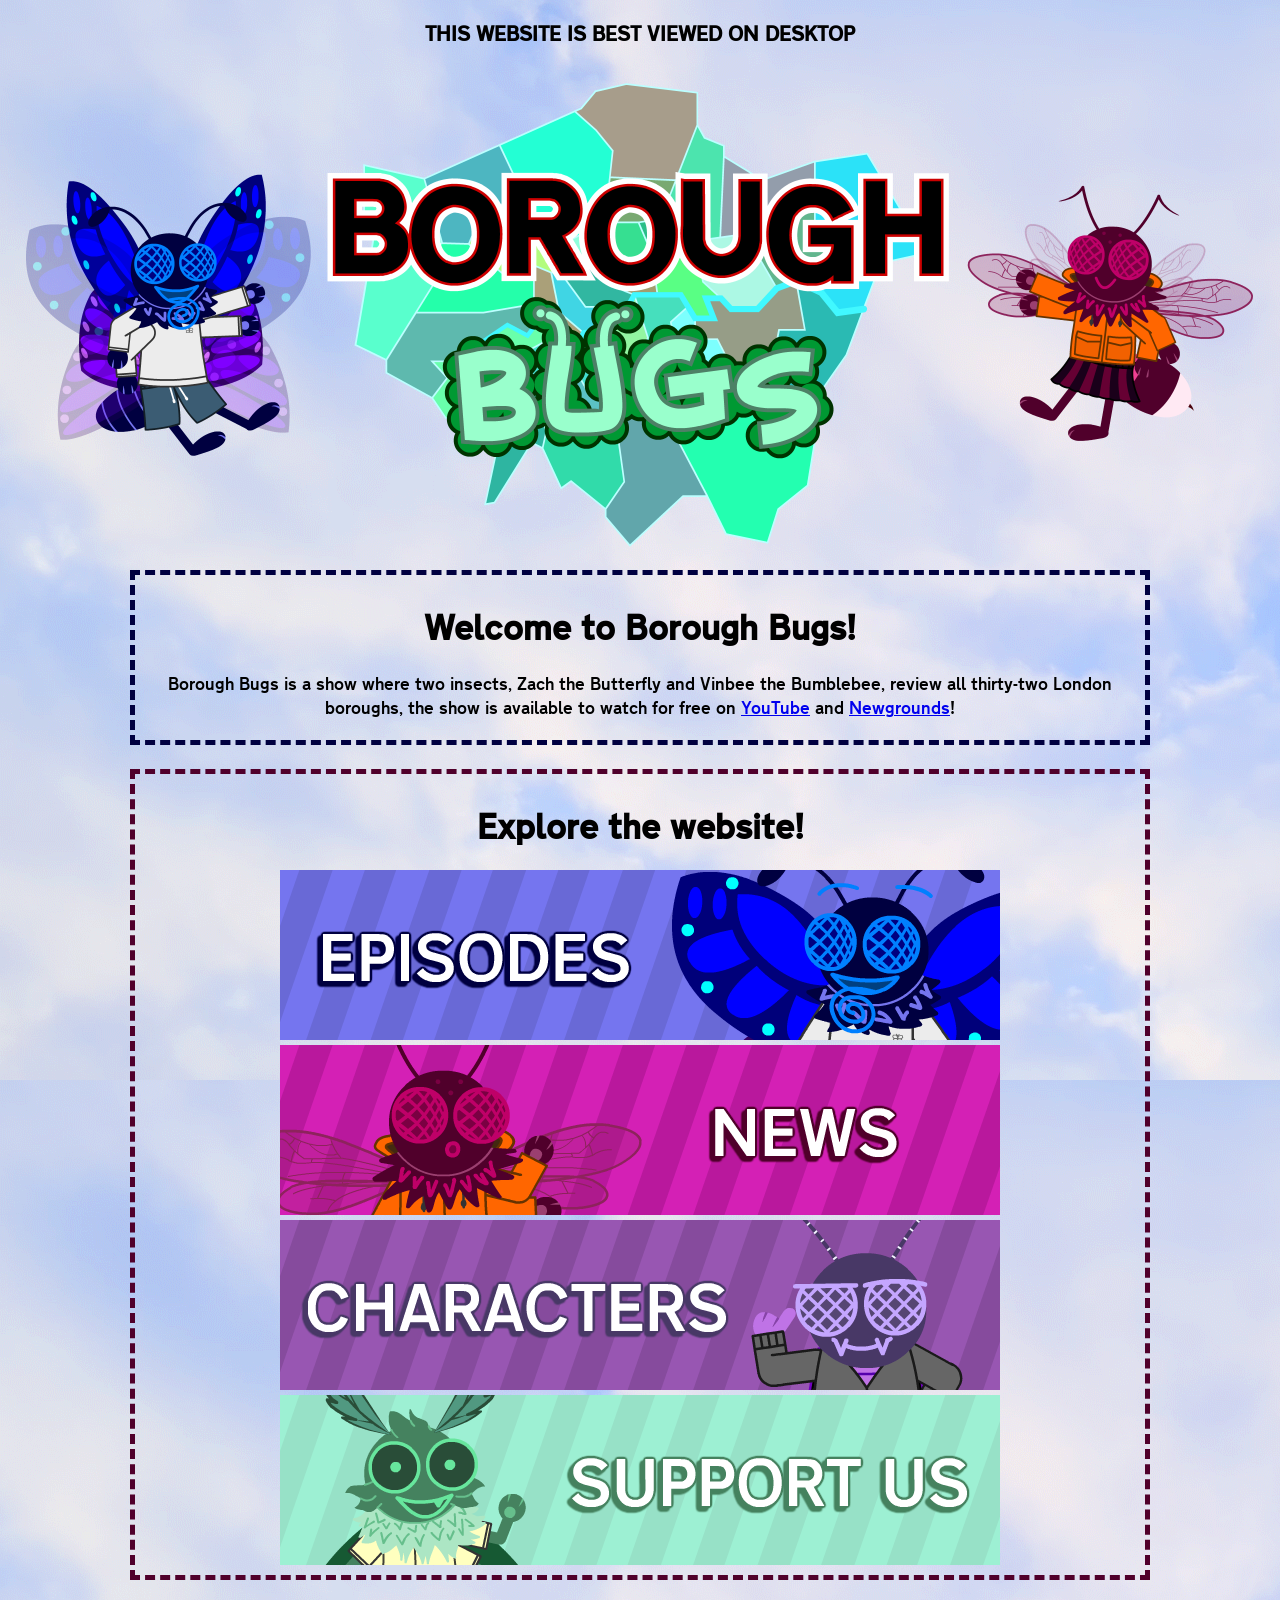
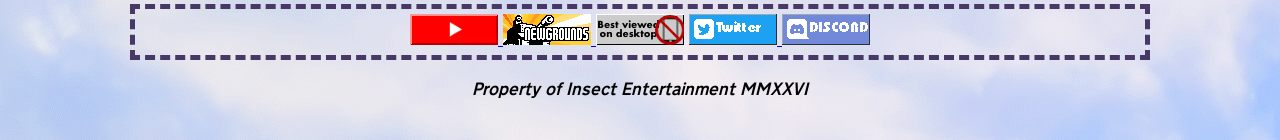
<file: index.html>
<!DOCTYPE html>
<html lang="en"><head>
    <meta charset="UTF-8">
    <meta name="viewport" content="width=device-width, initial-scale=1.0">
    <title>Borough Bugs - Offical Website!</title>
    <link rel="icon" type="image/x-icon" href="<html lang="en"><head>
    <meta charset="UTF-8">
    <meta name="viewport" content="width=device-width, initial-scale=1.0">
    <title>Borough Bugs - Neocities</title>
    <link rel="icon" type="image/x-icon" href="img/zach.ico">
    <link href="css/style.css" rel="stylesheet" type="text/css" media="all">
  </head>

  <body><h3>THIS WEBSITE IS BEST VIEWED ON DESKTOP</h3>
<center><img src="img/yaaay.png" style="height:500px;"></center>
<center><div id="header" style="padding:5px;width:1000px;border-style:dashed;border-color:#000040;border-width:5px;">
<h1>Welcome to Borough Bugs!</h1>
<p>Borough Bugs is a show where two insects, Zach the Butterfly and Vinbee the Bumblebee, review all thirty-two London boroughs, the show is available to watch for free on <a href="https://www.youtube.com/playlist?list=PLdJjl-u2VyBAfxW3vlu_raNni3WiruEnP">YouTube</a> and <a href="https://www.newgrounds.com/playlist/465899/borough-bugs">Newgrounds</a>!</p>
</div>

<br>

<div id="buttons" style="padding:5px;width:1000px;border-style:dashed;border-color:#50002B;border-width:5px;">
<h1>Explore the website!</h1>
  <a href="/episodes"> <img class="leftbutton" src="img/episodes.png" alt="Episodes" onmouseover="this.src='img/episodes1.png'" onmouseout="this.src='img/episodes.png'"> </a>
  
  <a href="/news"> <img class="leftbutton" src="img/news.png" alt="News" onmouseover="this.src='img/news1.png'" onmouseout="this.src='img/news.png'"> </a>
  
  <a href="/characters"> <img class="leftbutton" src="img/characters.png" alt="Characters" onmouseover="this.src='img/characters1.png'" onmouseout="this.src='img/characters.png'"> </a>
  
  <a href="/support"> <img class="leftbutton" src="img/support_us.png" alt="Support Us" onmouseover="this.src='img/support_us1.png'" onmouseout="this.src='img/support_us.png'"> </a>
</div>

<br>

<div id="neocitiesbuttons" style="padding:5px;width:1000px;border-style:dashed;border-color:#483866;border-width:5px;">
  <a href="https://www.youtube.com/playlist?list=PLdJjl-u2VyBAfxW3vlu_raNni3WiruEnP">
    <img src="img/buttons/yt.gif" title="Available to watch on YouTube!">
  </a>
  <a href="https://www.newgrounds.com/playlist/465899/borough-bugs">
    <img src="img/buttons/newgrounds.gif" title="Available to watch on Newgrounds!">
  </a>
  <img src="img/buttons/bestvieweddesktop.gif" title="This website is best viewed on desktop">
  <a href="https://x.com/boroughbugs">
    <img src="img/buttons/0twitter.gif" title="Follow me on Twitter (button by fantem)!">
  </a>
  <a href="https://discord.gg/zyTjDH8YK7">
    <img src="img/buttons/discord.gif" title="Join the Discord! (button by fantem)">
  </a>
</div>

<p><i>Property of Insect Entertainment MMXXVI</i></p>
<br>
</center>   

<div id="sCLExtInstalled" data-version="8.1" style="display: none;">1</div></body></html>

<!-- no secrets sorry can't be bothered-->
</file>
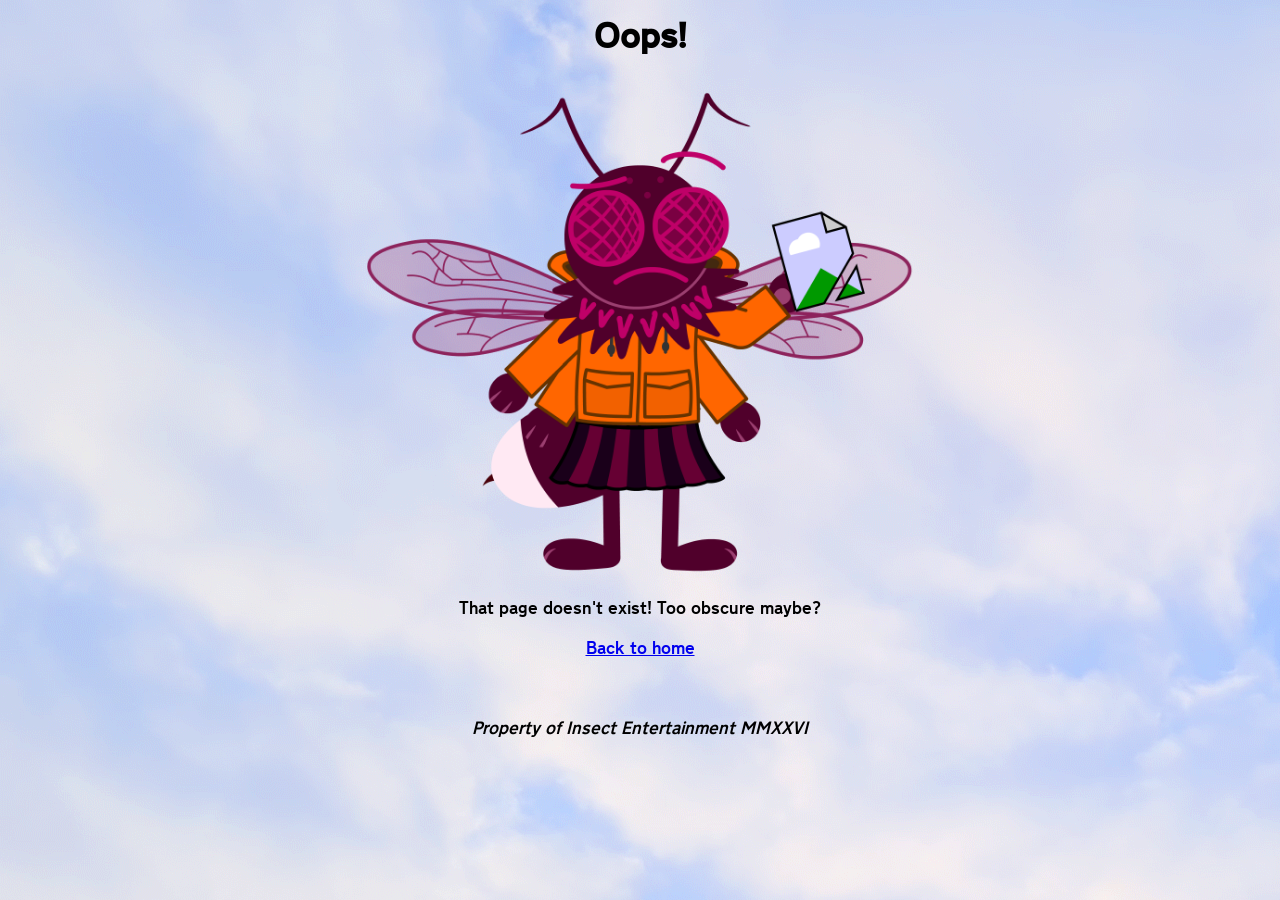
<file: 404/index.html>
<html lang="en"><head><title>Oops!</title>
    <link rel="icon" type="image/x-icon" href="/img/zach.ico">
    <link href="/css/style.css" rel="stylesheet" type="text/css" media="all">
  </head>
  <body>
    <h1>Oops!</h1>
    <center><img src="/img/vinbeeerror.png" style="height:500px;"></center>
    <p>That page doesn't exist! Too obscure maybe?</p>
    <p><a href="/index.html">Back to home</a></p>
    <br>
    <p><i>Property of Insect Entertainment MMXXVI</i></p>
    <br>
  

<div id="sCLExtInstalled" data-version="8.1" style="display: none;">1</div></body></html>
</file>
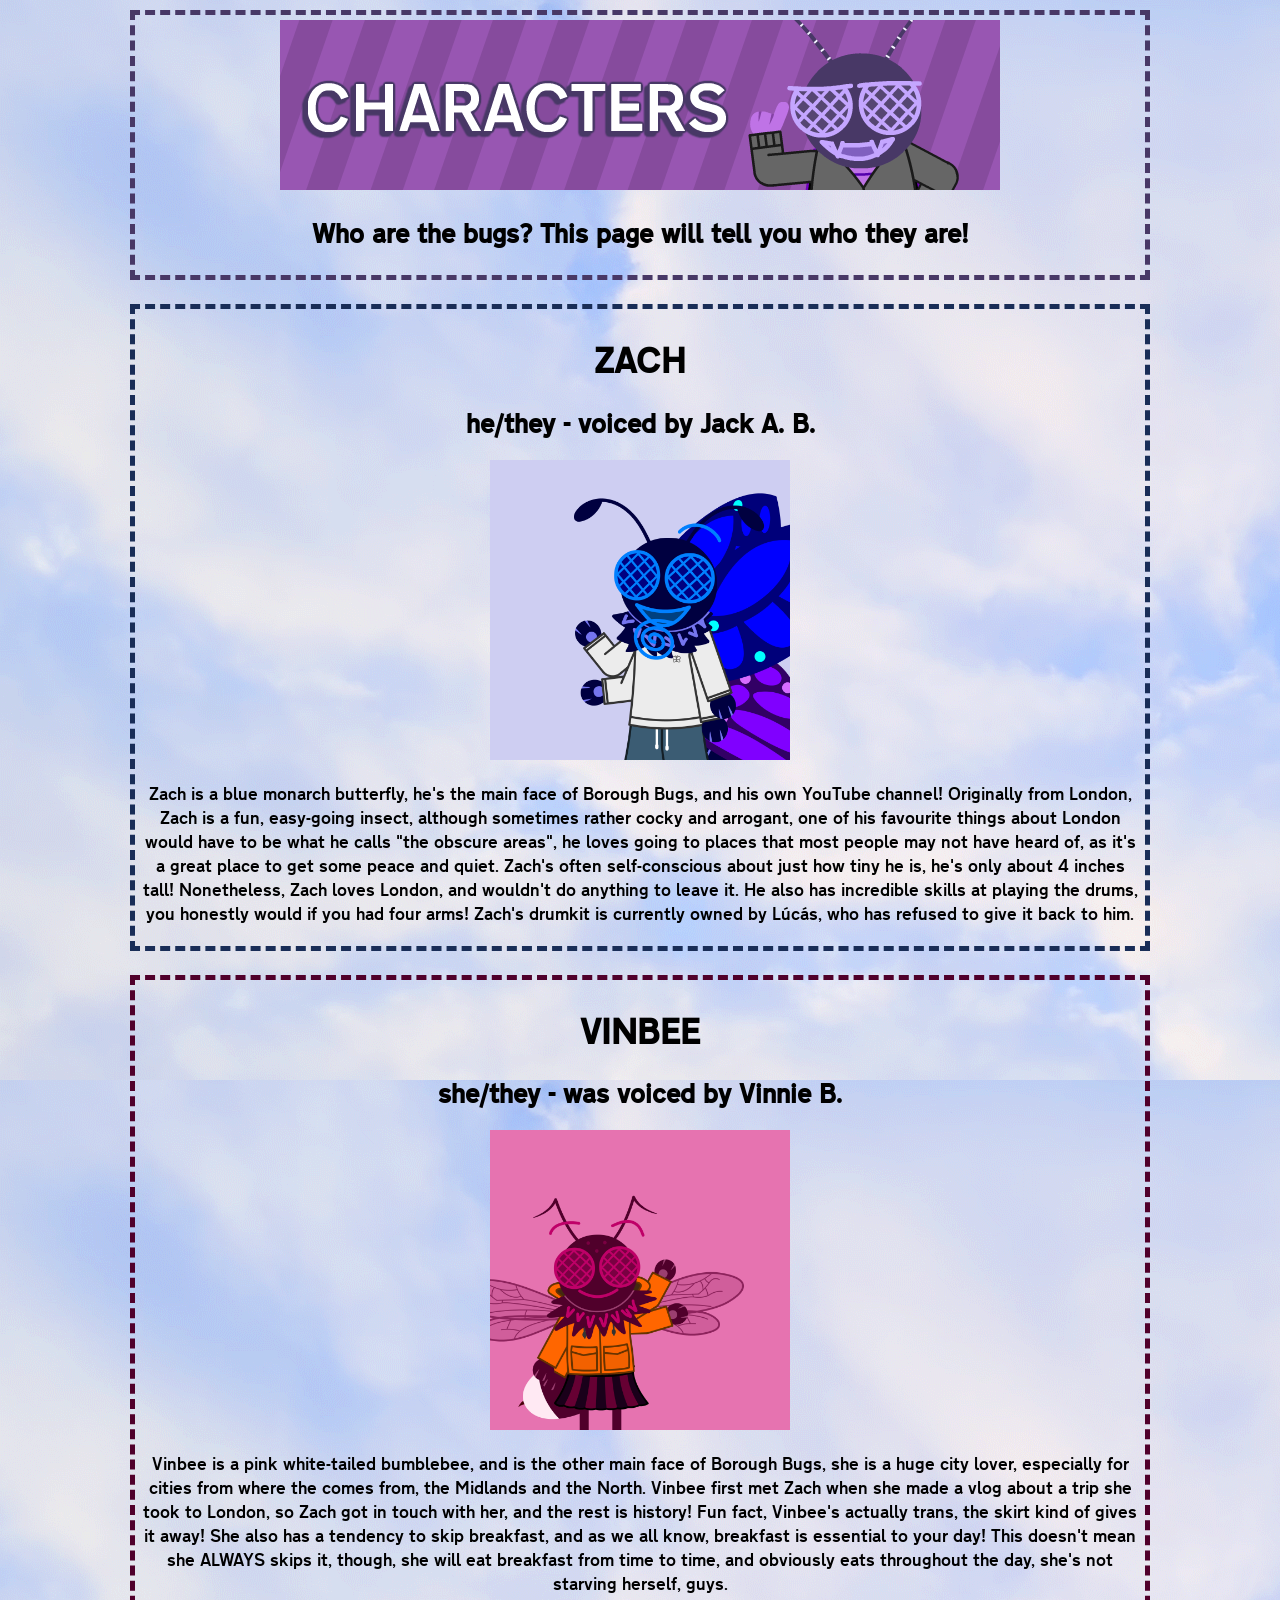
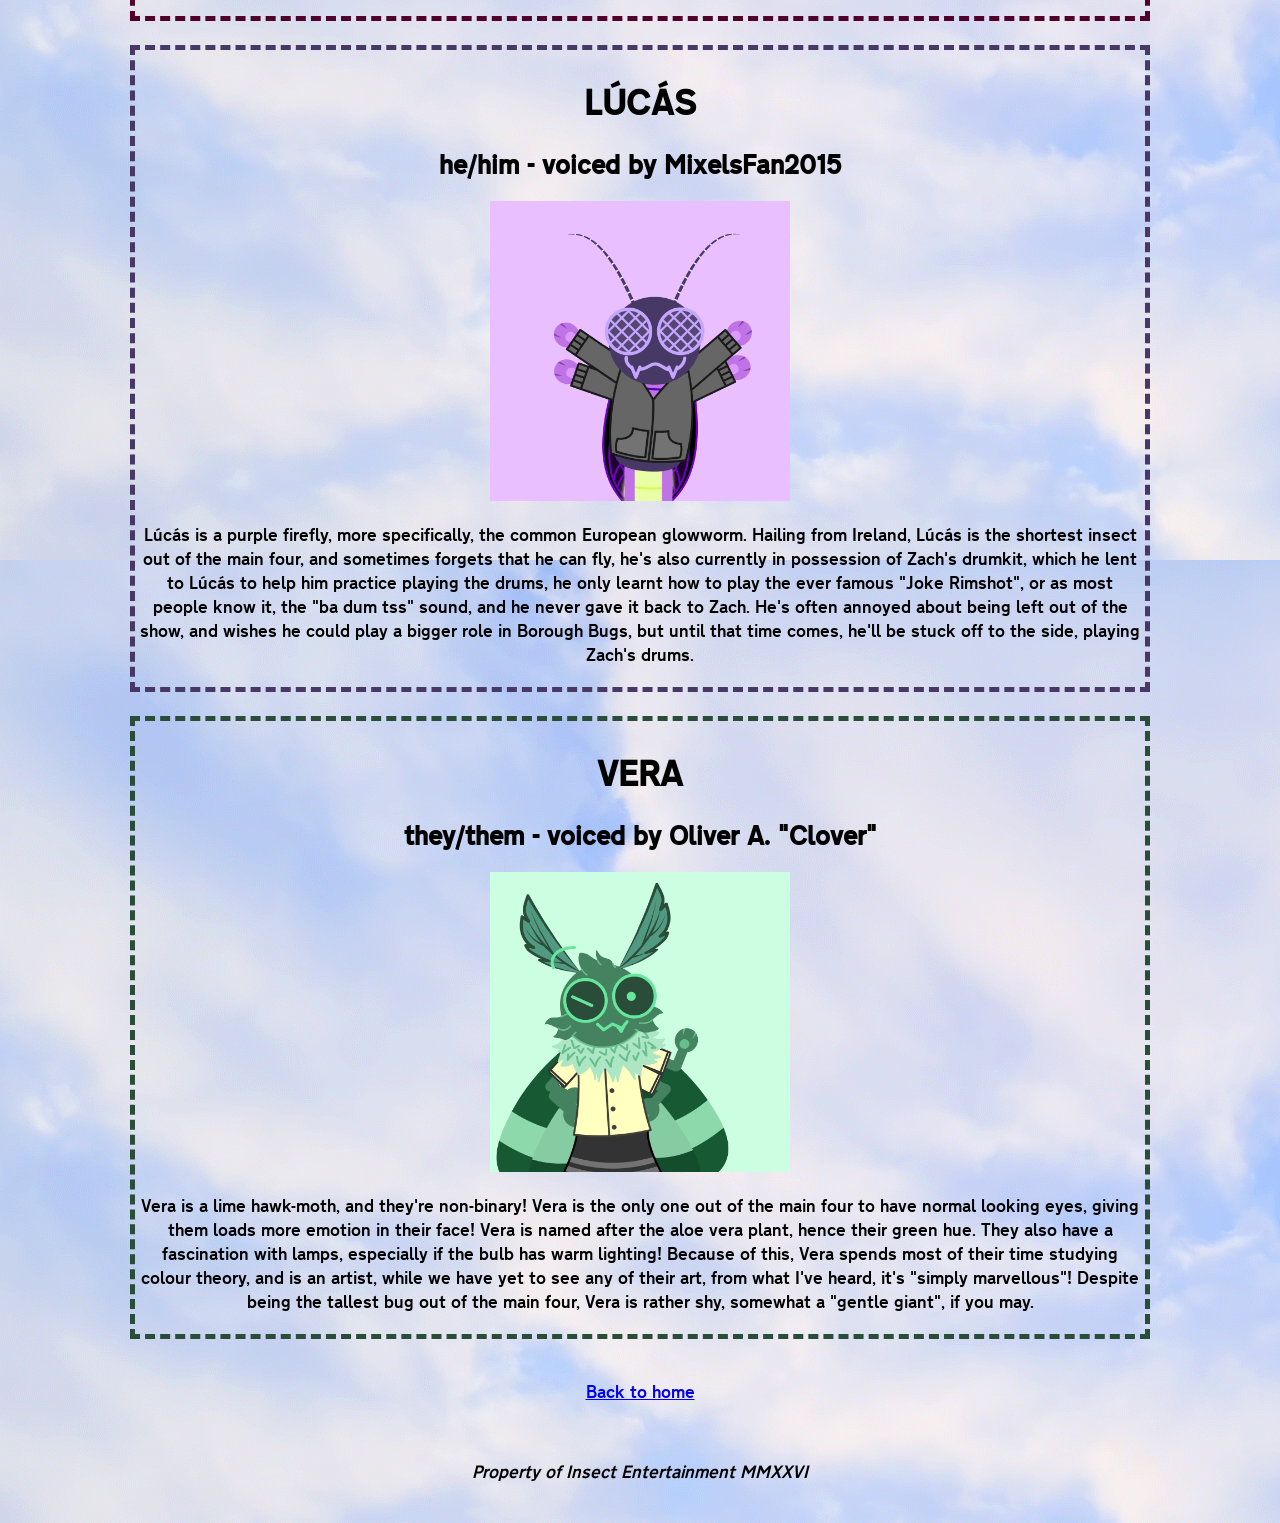
<file: characters/index.html>
<!DOCTYPE html>
<html lang="en"><head>
    <meta charset="UTF-8">
    <meta name="viewport" content="width=device-width, initial-scale=1.0">
    <title>Characters - Borough Bugs</title>
    <link rel="icon" type="image/x-icon" href=/img/zach.ico">
    <link href="/css/style.css" rel="stylesheet" type="text/css" media="all">
  </head>

<body><center><div id="header" style="padding:5px;width:1000px;border-style:dashed;border-color:#483866;border-width:5px;">
<center><img src="/img/characters1.png" style="height:170px;"></center>
<h2>Who are the bugs? This page will tell you who they are!</h2>
</div>

<br>

<div id="zach" style="padding:5px;width:1000px;border-style:dashed;border-color:#192D57;border-width:5px;">
<h1>ZACH</h1>
<h2>he/they - voiced by Jack A. B.</h2>
<center><img src="/img/ZACH-ICON4k.png" style="height:300px;"></center>
<p>Zach is a blue monarch butterfly, he's the main face of Borough Bugs, and his own YouTube channel! Originally from London, Zach is a fun, easy-going insect, although sometimes rather cocky and arrogant, one of his favourite things about London would have to be what he calls "the obscure areas", he loves going to places that most people may not have heard of, as it's a great place to get some peace and quiet. Zach's often self-conscious about just how tiny he is, he's only about 4 inches tall! Nonetheless, Zach loves London, and wouldn't do anything to leave it. He also has incredible skills at playing the drums, you honestly would if you had four arms! Zach's drumkit is currently owned by Lúcás, who has refused to give it back to him.</p>

</div>

<br>

<div id="vinbee" style="padding:5px;width:1000px;border-style:dashed;border-color:#50002B;border-width:5px;">
<h1>VINBEE</h1>
<h2>she/they - was voiced by Vinnie B.</h2>
<center><img src="/img/VINBEE-ICON4k.png" style="height:300px;"></center>
<p>Vinbee is a pink white-tailed bumblebee, and is the other main face of Borough Bugs, she is a huge city lover, especially for cities from where the comes from, the Midlands and the North. Vinbee first met Zach when she made a vlog about a trip she took to London, so Zach got in touch with her, and the rest is history! Fun fact, Vinbee's actually trans, the skirt kind of gives it away! She also has a tendency to skip breakfast, and as we all know, breakfast is essential to your day! This doesn't mean she ALWAYS skips it, though, she will eat breakfast from time to time, and obviously eats throughout the day, she's not starving herself, guys.</p>

</div>

<br>

<div id="lúcás" style="padding:5px;width:1000px;border-style:dashed;border-color:#483866;border-width:5px;">
<h1>LÚCÁS</h1>
<h2>he/him - voiced by MixelsFan2015</h2>
<center><img src="/img/LUCAS-ICON4k.png" style="height:300px;"></center>
<p>Lúcás is a purple firefly, more specifically, the common European glowworm. Hailing from Ireland, Lúcás is the shortest insect out of the main four, and sometimes forgets that he can fly, he's also currently in possession of Zach's drumkit, which he lent to Lúcás to help him practice playing the drums, he only learnt how to play the ever famous "Joke Rimshot", or as most people know it, the "ba dum tss" sound, and he never gave it back to Zach. He's often annoyed about being left out of the show, and wishes he could play a bigger role in Borough Bugs, but until that time comes, he'll be stuck off to the side, playing Zach's drums.</p>

</div>

<br>

<div id="vera" style="padding:5px;width:1000px;border-style:dashed;border-color:#294D38;border-width:5px;">
<h1>VERA</h1>
<h2>they/them - voiced by Oliver A. "Clover"</h2>
<center><img src="/img/VERA-ICON4k.png" style="height:300px;"></center>
<p>Vera is a lime hawk-moth, and they're non-binary! Vera is the only one out of the main four to have normal looking eyes, giving them loads more emotion in their face! Vera is named after the aloe vera plant, hence their green hue. They also have a fascination with lamps, especially if the bulb has warm lighting! Because of this, Vera spends most of their time studying colour theory, and is an artist, while we have yet to see any of their art, from what I've heard, it's "simply marvellous"! Despite being the tallest bug out of the main four, Vera is rather shy, somewhat a "gentle giant", if you may.</p>

</div>

<br>
<p><a href="http://boroughbugs.prismaentertainment.xyz">Back to home</a></p>
<br>

<p><i>Property of Insect Entertainment MMXXVI</i></p>
<br>
</center>   

<div id="sCLExtInstalled" data-version="8.1" style="display: none;">1</div></body></html>

<!--phwoaaar-->
</file>
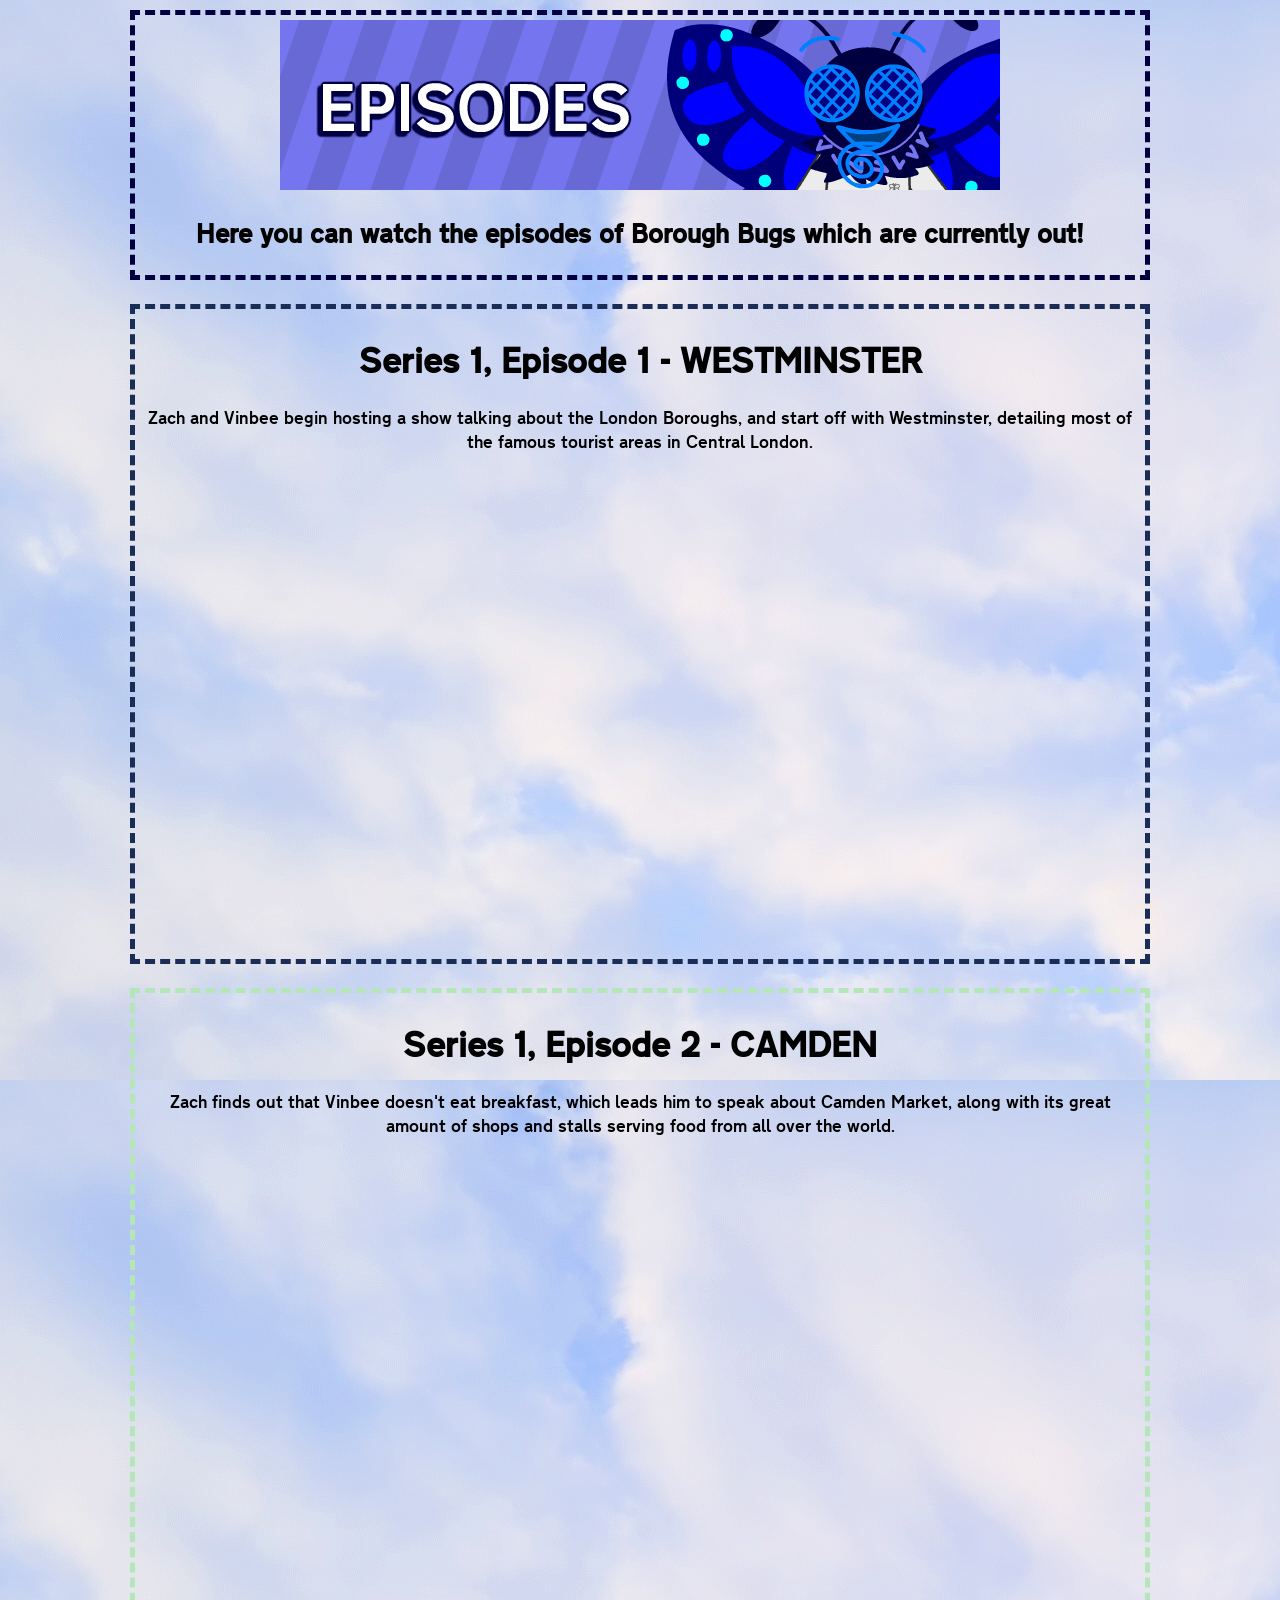
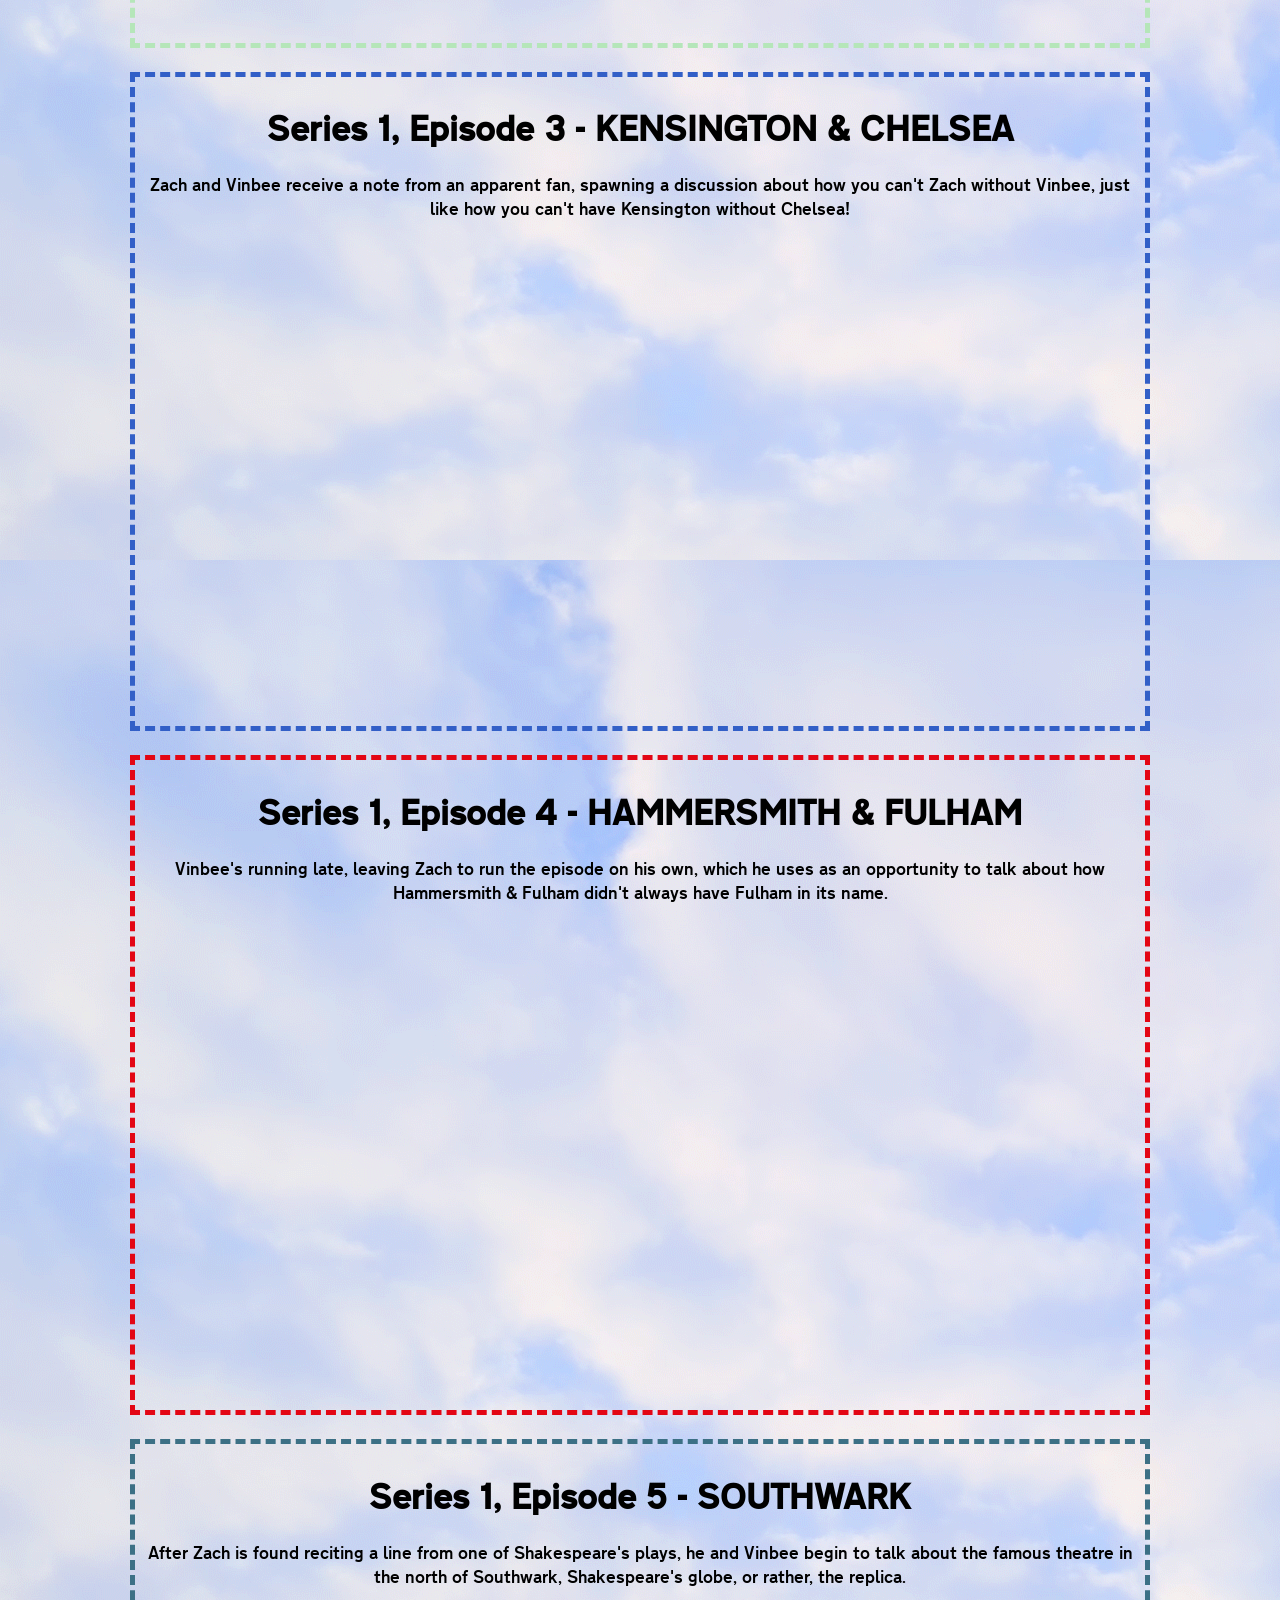
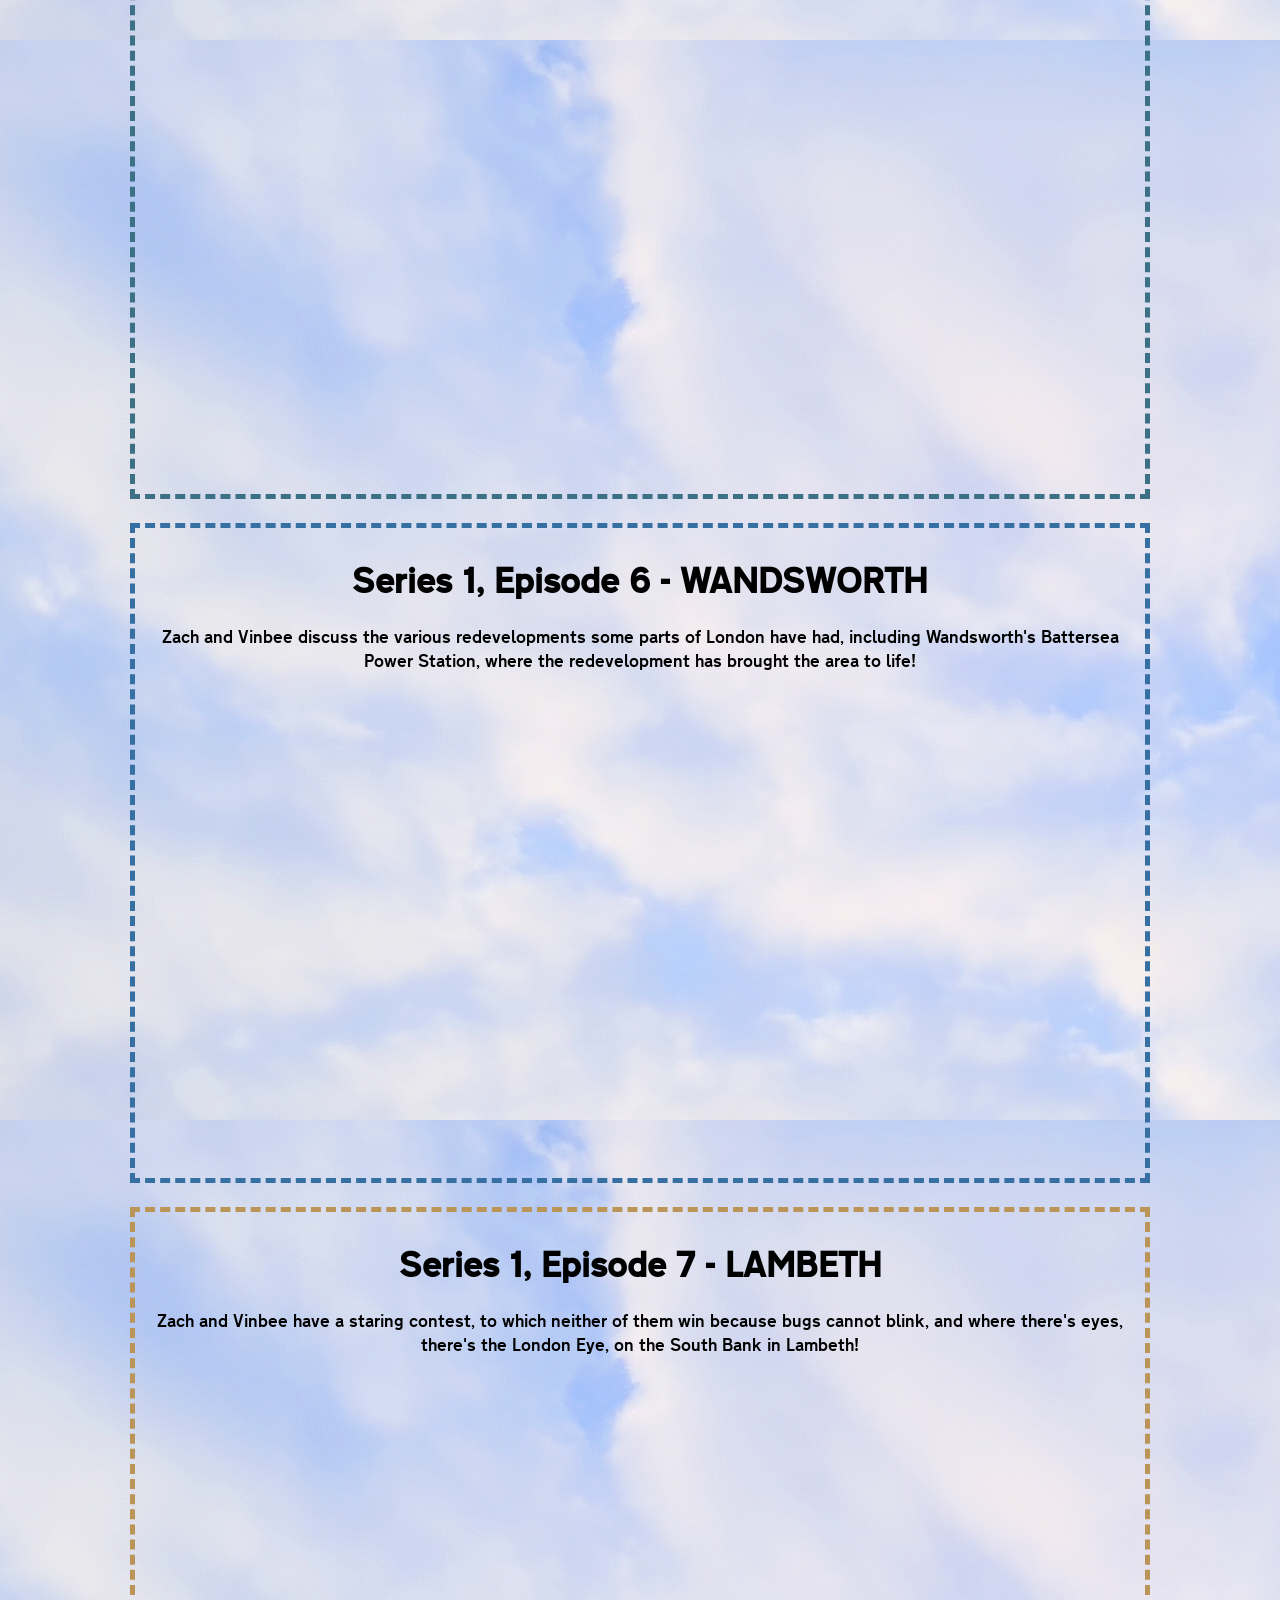
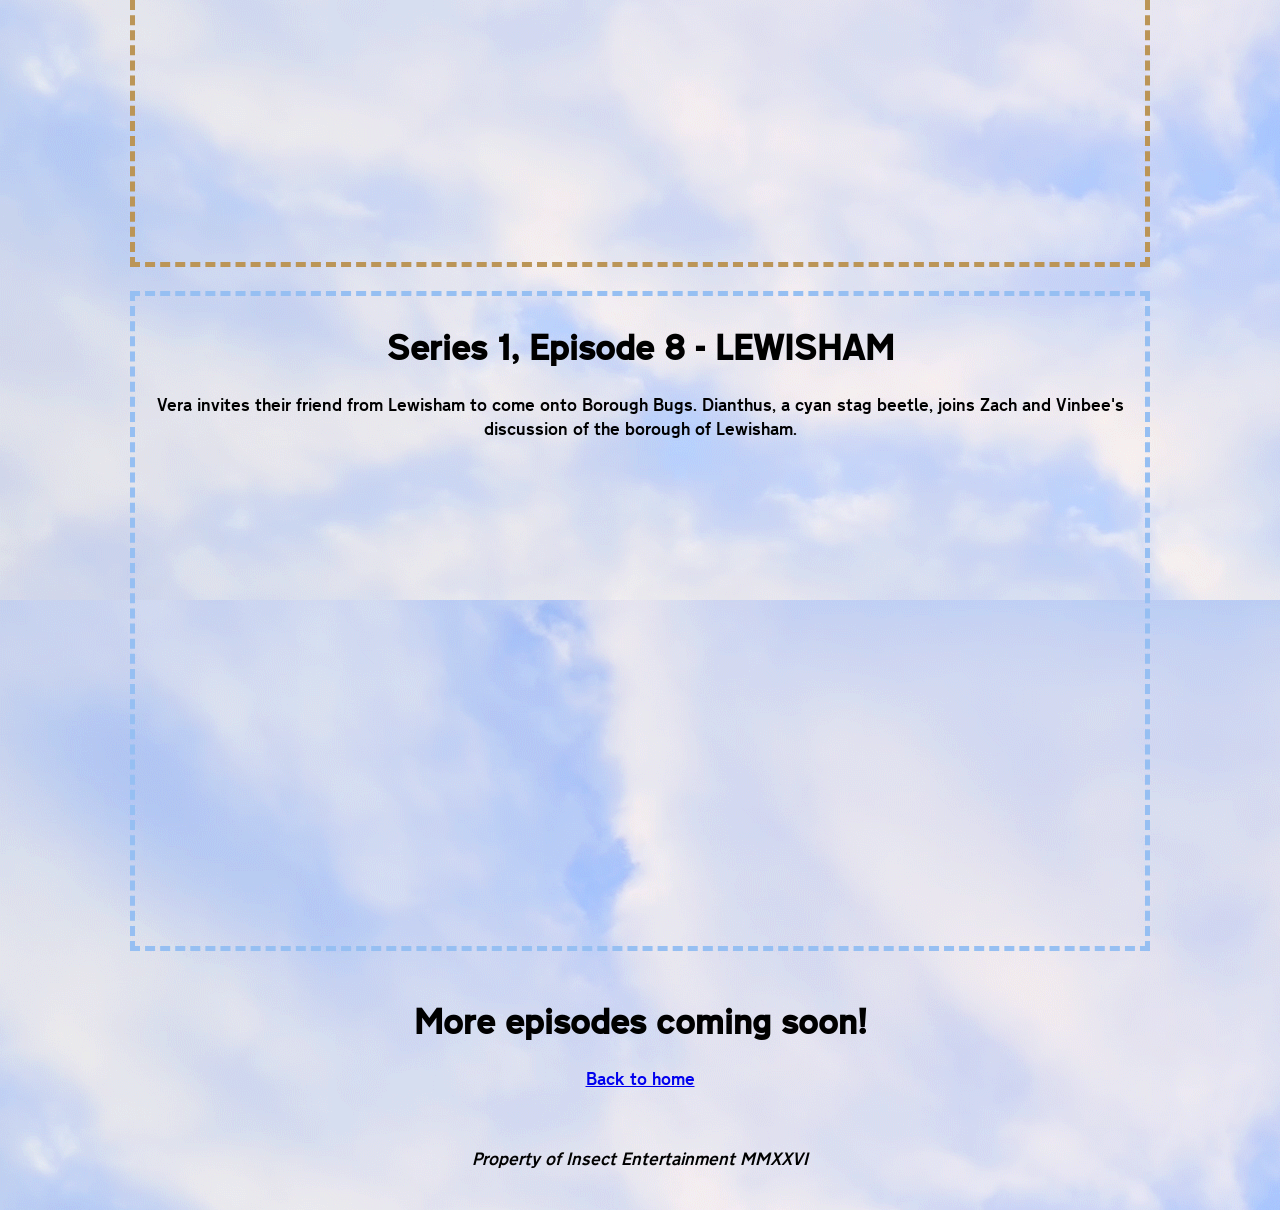
<file: episodes/index.html>
<!DOCTYPE html>
<html lang="en"><head>
    <meta charset="UTF-8">
    <meta name="viewport" content="width=device-width, initial-scale=1.0">
    <title>Episodes - Borough Bugs</title>
    <link rel="icon" type="image/x-icon" href="/img/zach.ico">
    <link href="/css/style.css" rel="stylesheet" type="text/css" media="all">
  </head>

<body><center><div id="header" style="padding:5px;width:1000px;border-style:dashed;border-color:#000040;border-width:5px;">
<center><img src="/img/episodes1.png" style="height:170px;"></center>
<h2>Here you can watch the episodes of Borough Bugs which are currently out!</h2>
</div>

<br>

<div id="ep1" style="padding:5px;width:1000px;border-style:dashed;border-color:#192D57;border-width:5px;">
<h1>Series 1, Episode 1 - WESTMINSTER</h1>
<p>Zach and Vinbee begin hosting a show talking about the London Boroughs, and start off with Westminster, detailing most of the famous tourist areas in Central London.</p>
  <iframe width="854" height="480" src="https://www.youtube.com/embed/I0aHQvBs9Jw?si=4F6VzBwye-Q8zsL3" title="YouTube video player" frameborder="0" allow="accelerometer; autoplay; clipboard-write; encrypted-media; gyroscope; picture-in-picture; web-share" referrerpolicy="strict-origin-when-cross-origin" allowfullscreen="" data-ruffle-polyfilled=""></iframe>

</div>

<br>

<div id="ep2" style="padding:5px;width:1000px;border-style:dashed;border-color:#B5E6B9;border-width:5px;">
<h1>Series 1, Episode 2 - CAMDEN</h1>
<p>Zach finds out that Vinbee doesn't eat breakfast, which leads him to speak about Camden Market, along with its great amount of shops and stalls serving food from all over the world.</p>
  <iframe width="854" height="480" src="https://www.youtube.com/embed/p5VzxnLfoCA" title="YouTube video player" frameborder="0" allow="accelerometer; autoplay; clipboard-write; encrypted-media; gyroscope; picture-in-picture; web-share" referrerpolicy="strict-origin-when-cross-origin" allowfullscreen="" data-ruffle-polyfilled=""></iframe>

</div>

<br>

<div id="ep3" style="padding:5px;width:1000px;border-style:dashed;border-color:#325FC7;border-width:5px;">
<h1>Series 1, Episode 3 - KENSINGTON &amp; CHELSEA</h1>
<p>Zach and Vinbee receive a note from an apparent fan, spawning a discussion about how you can't Zach without Vinbee, just like how you can't have Kensington without Chelsea!</p>
  <iframe width="854" height="480" src="https://www.youtube.com/embed/xlraxEHvkiI" title="YouTube video player" frameborder="0" allow="accelerometer; autoplay; clipboard-write; encrypted-media; gyroscope; picture-in-picture; web-share" referrerpolicy="strict-origin-when-cross-origin" allowfullscreen="" data-ruffle-polyfilled=""></iframe>
  
</div>

<br>

<div id="ep4" style="padding:5px;width:1000px;border-style:dashed;border-color:#E30614;border-width:5px;">
<h1>Series 1, Episode 4 - HAMMERSMITH &amp; FULHAM</h1>
<p>Vinbee's running late, leaving Zach to run the episode on his own, which he uses as an opportunity to talk about how Hammersmith &amp; Fulham didn't always have Fulham in its name.</p>
  <iframe width="854" height="480" src="https://www.youtube.com/embed/UFKiMKu2r6c" title="YouTube video player" frameborder="0" allow="accelerometer; autoplay; clipboard-write; encrypted-media; gyroscope; picture-in-picture; web-share" referrerpolicy="strict-origin-when-cross-origin" allowfullscreen="" data-ruffle-polyfilled=""></iframe>

</div>

<br>

<div id="ep4" style="padding:5px;width:1000px;border-style:dashed;border-color:#3C7085;border-width:5px;">
<h1>Series 1, Episode 5 - SOUTHWARK</h1>
<p>After Zach is found reciting a line from one of Shakespeare's plays, he and Vinbee begin to talk about the famous theatre in the north of Southwark, Shakespeare's globe, or rather, the replica.</p>
  <iframe width="854" height="480" src="https://www.youtube.com/embed/Pvo7cHEfkAE" title="YouTube video player" frameborder="0" allow="accelerometer; autoplay; clipboard-write; encrypted-media; gyroscope; picture-in-picture; web-share" referrerpolicy="strict-origin-when-cross-origin" allowfullscreen="" data-ruffle-polyfilled=""></iframe>

</div>

<br>

<div id="ep4" style="padding:5px;width:1000px;border-style:dashed;border-color:#366FA1;border-width:5px;">
<h1>Series 1, Episode 6 - WANDSWORTH</h1>
<p>Zach and Vinbee discuss the various redevelopments some parts of London have had, including Wandsworth's Battersea Power Station, where the redevelopment has brought the area to life!</p>
  <iframe width="854" height="480" src="https://www.youtube.com/embed/h5Y7VvGMvrI" title="YouTube video player" frameborder="0" allow="accelerometer; autoplay; clipboard-write; encrypted-media; gyroscope; picture-in-picture; web-share" referrerpolicy="strict-origin-when-cross-origin" allowfullscreen="" data-ruffle-polyfilled=""></iframe>

</div>

<br>

<div id="ep4" style="padding:5px;width:1000px;border-style:dashed;border-color:#BB9557;border-width:5px;">
<h1>Series 1, Episode 7 - LAMBETH</h1>
<p>Zach and Vinbee have a staring contest, to which neither of them win because bugs cannot blink, and where there's eyes, there's the London Eye, on the South Bank in Lambeth!</p>
  <iframe width="854" height="480" src="https://www.youtube.com/embed/kjb-Md0fbJM" title="YouTube video player" frameborder="0" allow="accelerometer; autoplay; clipboard-write; encrypted-media; gyroscope; picture-in-picture; web-share" referrerpolicy="strict-origin-when-cross-origin" allowfullscreen="" data-ruffle-polyfilled=""></iframe>

</div>

<br>

<div id="ep4" style="padding:5px;width:1000px;border-style:dashed;border-color:#96BFF2;border-width:5px;">
<h1>Series 1, Episode 8 - LEWISHAM</h1>
<p>Vera invites their friend from Lewisham to come onto Borough Bugs. Dianthus, a cyan stag beetle, joins Zach and Vinbee's discussion of the borough of Lewisham.</p>
  <iframe width="854" height="480" src="https://www.youtube.com/embed/zcE_Ewsvc6k" title="YouTube video player" frameborder="0" allow="accelerometer; autoplay; clipboard-write; encrypted-media; gyroscope; picture-in-picture; web-share" referrerpolicy="strict-origin-when-cross-origin" allowfullscreen="" data-ruffle-polyfilled=""></iframe>

</div>

<br>

<h1>More episodes coming soon!</h1>
<p><a href="http://boroughbugs.prismaentertainment.xyz">Back to home</a></p>
<br>

<p><i>Property of Insect Entertainment MMXXVI</i></p>
<br>
</center>   

<div id="sCLExtInstalled" data-version="8.1" style="display: none;">1</div></body></html>

<!--haaai zach here! :3 you're trying to use this to help yourself learn html right? yeah that's what i did with other's websites :3 anyways carry on pretend i'm not even here-->
</file>
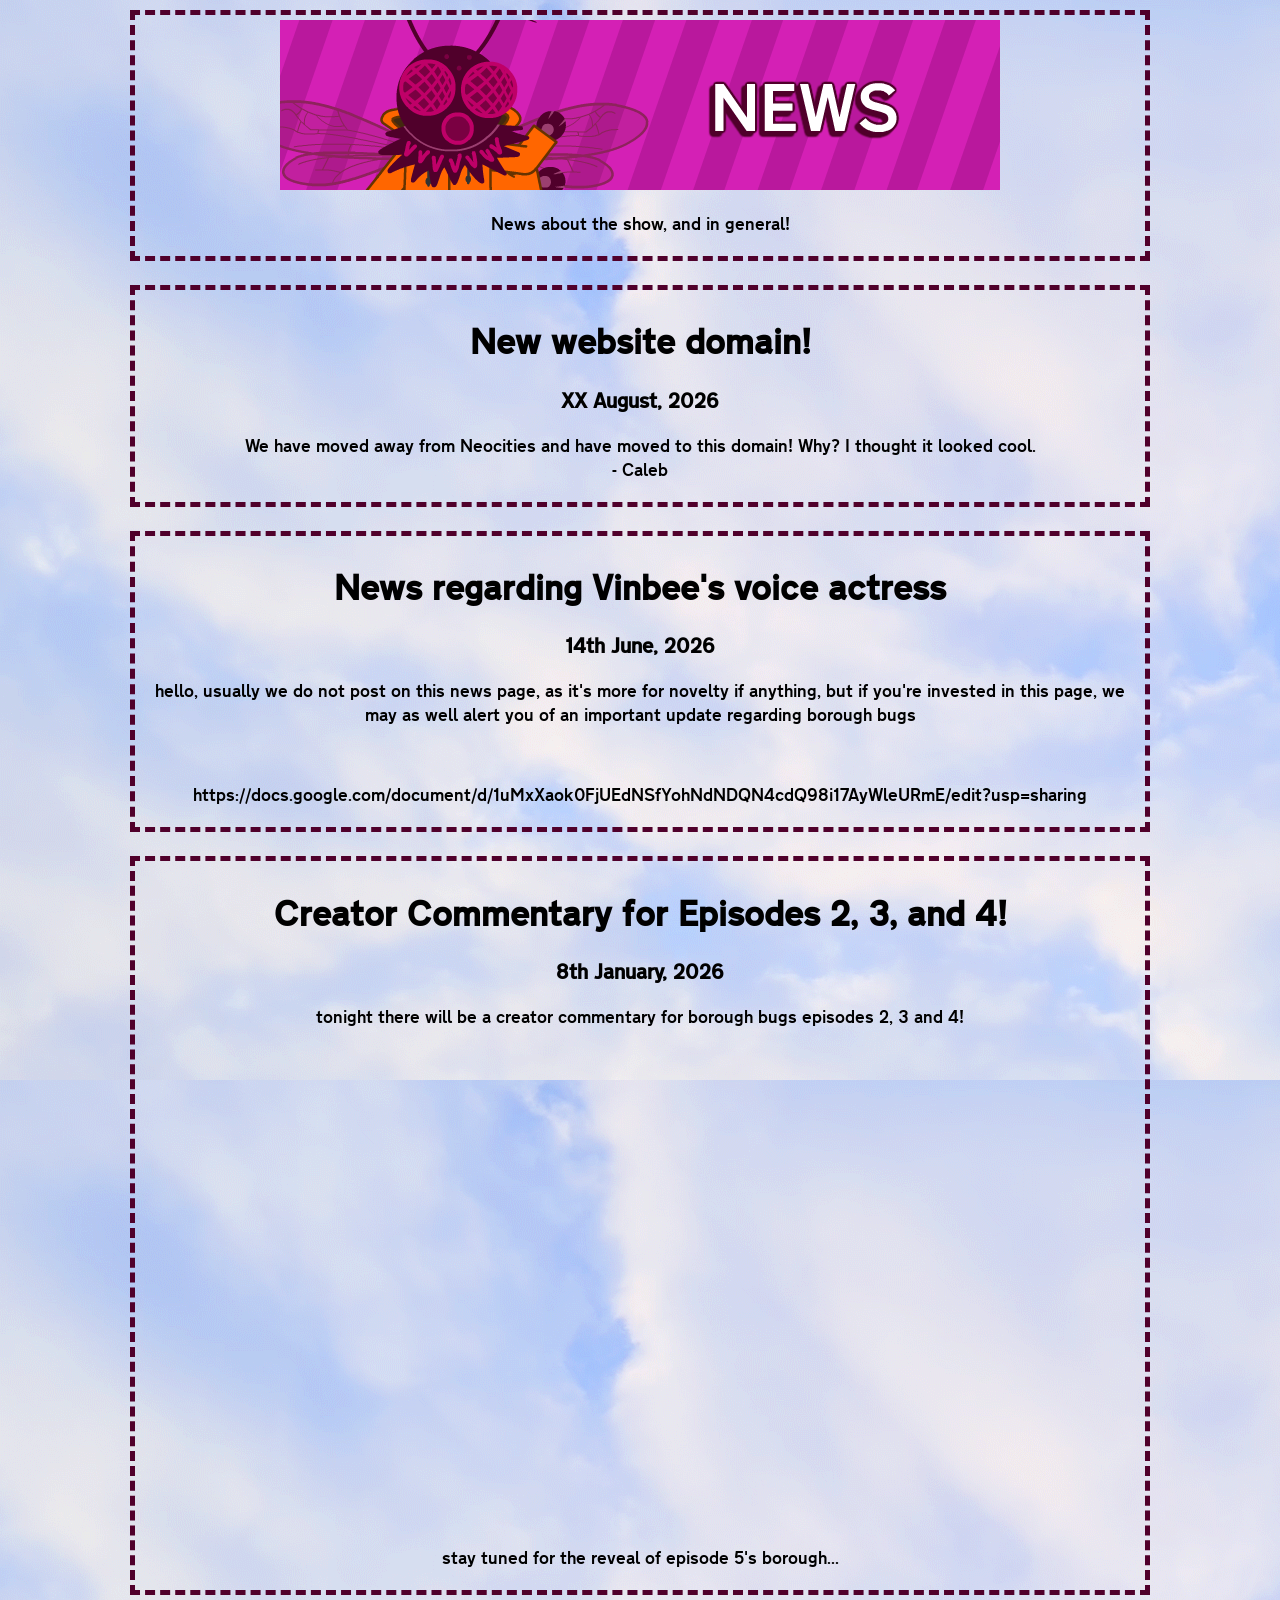
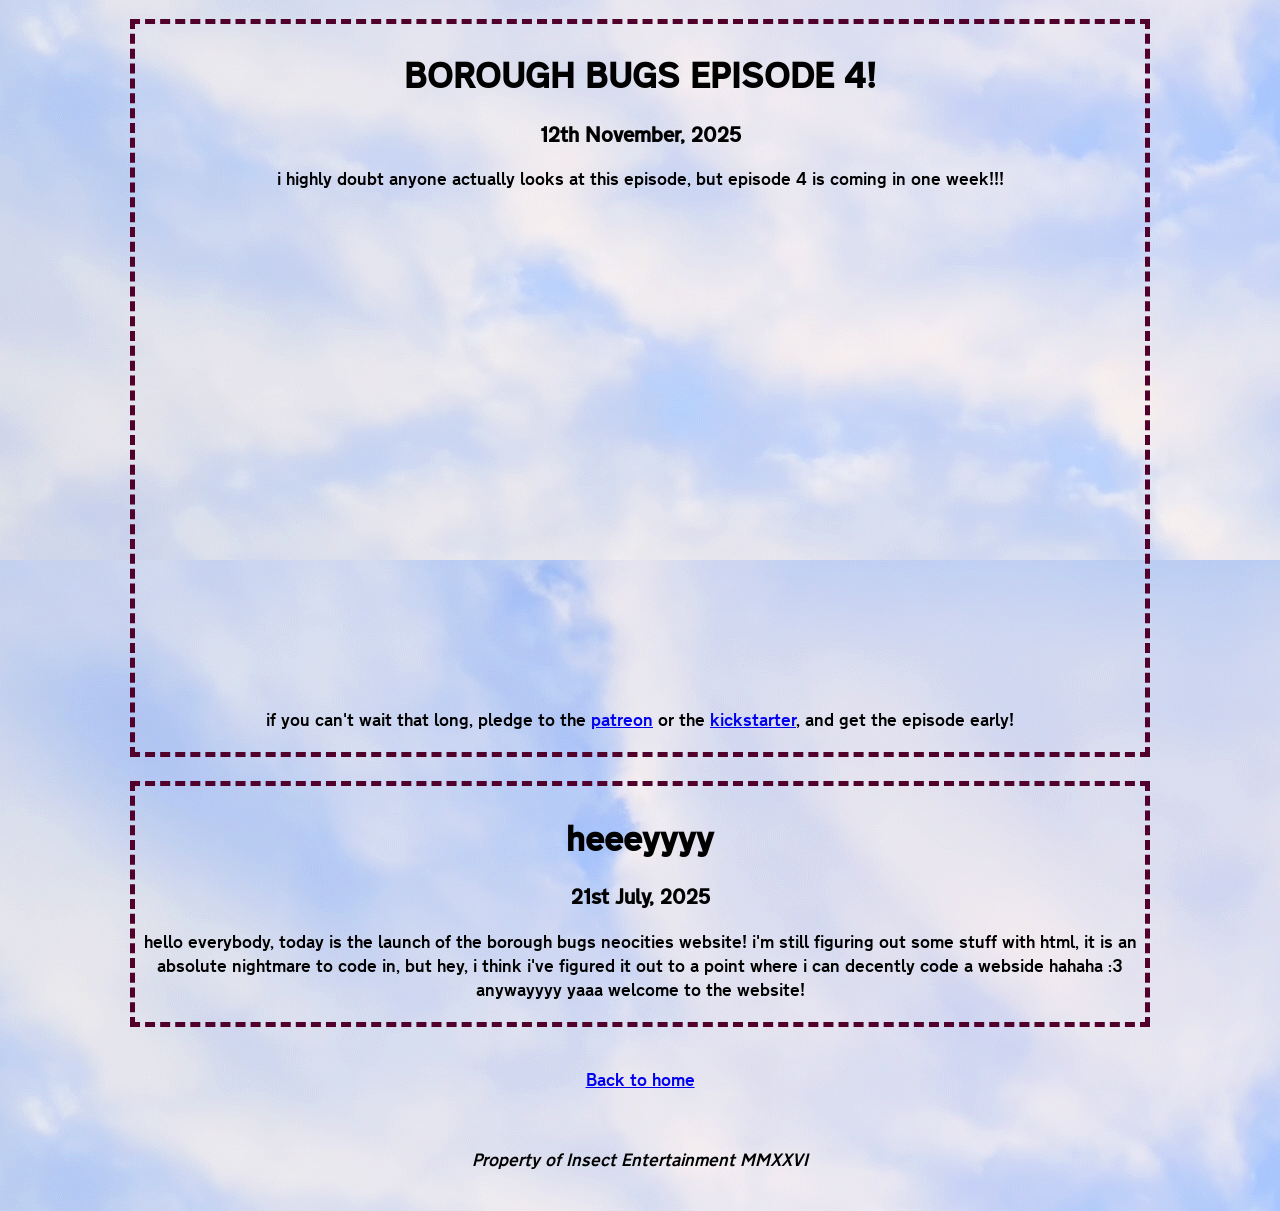
<file: news/index.html>
<!DOCTYPE html>
<html lang="en"><head>
    <meta charset="UTF-8">
    <meta name="viewport" content="width=device-width, initial-scale=1.0">
    <title>News - Borough Bugs</title>
    <link rel="icon" type="image/x-icon" href="/img/zach.ico">
    <link href="/css/style.css" rel="stylesheet" type="text/css" media="all">
  </head>

<body><center><div id="header" style="padding:5px;width:1000px;border-style:dashed;border-color:#50002B;border-width:5px;">
<center><img src="/img/news1.png" style="height:170px;"></center>
<p>News about the show, and in general!</p>
</div>

<br>

<div id="buttons" style="padding:5px;width:1000px;border-style:dashed;border-color:#50002B;border-width:5px;">
<h1>New website domain!</h1>
<h3>XX August, 2026</h3>
<p>We have moved away from Neocities and have moved to this domain! Why? I thought it looked cool.<br>- Caleb</a></p>
</div>

<br>

<div id="buttons" style="padding:5px;width:1000px;border-style:dashed;border-color:#50002B;border-width:5px;">
<h1>News regarding Vinbee's voice actress</h1>
<h3>14th June, 2026</h3>
<p>hello, usually we do not post on this news page, as it's more for novelty if anything, but if you're invested in this page, we may as well alert you of an important update regarding borough bugs</p><br><p><a>https://docs.google.com/document/d/1uMxXaok0FjUEdNSfYohNdNDQN4cdQ98i17AyWleURmE/edit?usp=sharing</a></p>
</div>

<br>

<div id="buttons" style="padding:5px;width:1000px;border-style:dashed;border-color:#50002B;border-width:5px;">
<h1>Creator Commentary for Episodes 2, 3, and 4!</h1>
<h3>8th January, 2026</h3>
<p>tonight there will be a creator commentary for borough bugs episodes 2, 3 and 4! </p>
  <iframe width="854" height="480" src="https://www.youtube.com/embed/hVU4RkjfhOE?si=_xYhh8wuBWywyF1e" title="YouTube video player" frameborder="0" allow="accelerometer; autoplay; clipboard-write; encrypted-media; gyroscope; picture-in-picture; web-share" referrerpolicy="strict-origin-when-cross-origin" allowfullscreen="" data-ruffle-polyfilled=""></iframe>
<p>stay tuned for the reveal of episode 5's borough...</p>
</div>

<br>

<div id="buttons" style="padding:5px;width:1000px;border-style:dashed;border-color:#50002B;border-width:5px;">
<h1>BOROUGH BUGS EPISODE 4!</h1>
<h3>12th November, 2025</h3>
<p>i highly doubt anyone actually looks at this episode, but episode 4 is coming in one week!!! </p>
  <iframe width="854" height="480" src="https://www.youtube.com/embed/UFKiMKu2r6c?si=rWX4fmzL2mmOL8Im" title="YouTube video player" frameborder="0" allow="accelerometer; autoplay; clipboard-write; encrypted-media; gyroscope; picture-in-picture; web-share" referrerpolicy="strict-origin-when-cross-origin" allowfullscreen="" data-ruffle-polyfilled=""></iframe>
<p>if you can't wait that long, pledge to the <a href="https://www.patreon.com/boroughbugs">patreon</a> or the <a href="https://www.kickstarter.com/projects/raees-richards/help-us-dub-borough-bugs-into-polish">kickstarter</a>, and get the episode early!</p>
</div>

<br>

<div id="buttons" style="padding:5px;width:1000px;border-style:dashed;border-color:#50002B;border-width:5px;">
<h1>heeeyyyy</h1>
<h3>21st July, 2025</h3>
<p>hello everybody, today is the launch of the borough bugs neocities website! i'm still figuring out some stuff with html, it is an absolute nightmare to code in, but hey, i think i've figured it out to a point where i can decently code a webside hahaha :3 anywayyyy yaaa welcome to the website!</p>
</div>

<br>
<p><a href="http://boroughbugs.prismaentertainment.xyz">Back to home</a></p>
<br>

<p><i>Property of Insect Entertainment MMXXVI</i></p>
<br>
</center>   

<div id="sCLExtInstalled" data-version="8.1" style="display: none;">1</div></body></html>

<!--:3-->
</file>
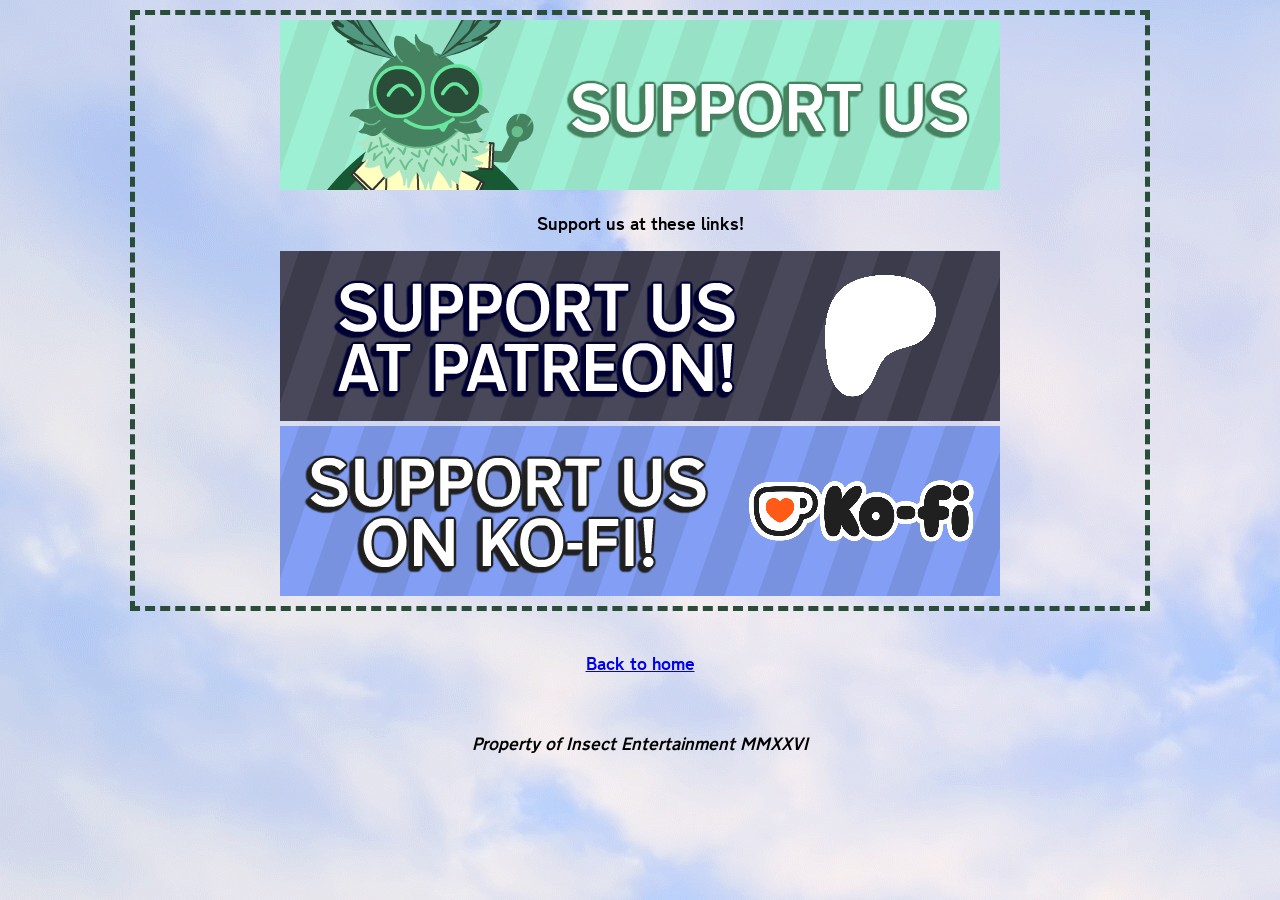
<file: support/index.html>
<!DOCTYPE html>
<html><head>
    <meta charset="UTF-8">
    <meta name="viewport" content="width=device-width, initial-scale=1.0">
    <title>Support us! - Borough Bugs</title>
    <link rel="icon" type="image/x-icon" href="/img/zach.ico">
    <link href="/css/style.css" rel="stylesheet" type="text/css" media="all">
  </head>

<body><center><div id="support" style="padding:5px;width:1000px;border-style:dashed;border-color:#294D38;border-width:5px;">
<center><img src="/img/support_us1.png" style="height:170px;"></center>
<p>Support us at these links!</p>
<a href="https://www.patreon.com/boroughbugs"> <img class="leftbutton" src="/img/patreon.png" alt="Patreon" onmouseover="this.src='/img/patreon1.png'" onmouseout="this.src='/img/patreon.png'"> </a>
  
  <a href="https://ko-fi.com/boroughbugs"> <img class="leftbutton" src="/img/kofi.png" alt="Ko-Fi" onmouseover="this.src='/img/kofi1.png'" onmouseout="this.src='/img/kofi.png'"> </a>

</div>

<br>
<p><a href="http://boroughbugs.prismaentertainment.xyz">Back to home</a></p>
<br>

<p><i>Property of Insect Entertainment MMXXVI</i></p>
<br>
</center>  

<div id="sCLExtInstalled" data-version="8.1" style="display: none;">1</div></body></html>

<!--jack forgot to put a comment here LOL-->
</file>
<file: css/style.css>
body {
  cursor: auto;
  font-family: 'Transport New', sans-serif;
  margin: 0;
  background-color: #7279C2;
  background-image: url('img/sky saturated.png');
  text-align: center;
  margin-top: 10px
}

@font-face {
    font-family: 'Transport New';
    src: url('fonts/transportnew-heavy-webfont.woff2') format('woff2'),
         url('fonts/transportnew-heavy-webfont.woff') format('woff');
    font-weight: normal;
    font-style: normal;

}




@font-face {
    font-family: 'Transport New';
    src: url('fonts/transportnew-light-webfont.woff2') format('woff2'),
         url('fonts/transportnew-light-webfont.woff') format('woff');
    font-weight: normal;
    font-style: normal;

}




@font-face {
    font-family: 'Transport New';
    src: url('fonts/transportnew-medium-webfont.woff2') format('woff2'),
         url('fonts/transportnew-medium-webfont.woff') format('woff');
    font-weight: normal;
    font-style: normal;

}


ul {
  list-style-type: none;
  margin: 0;
  padding: 0;
}
</file>
